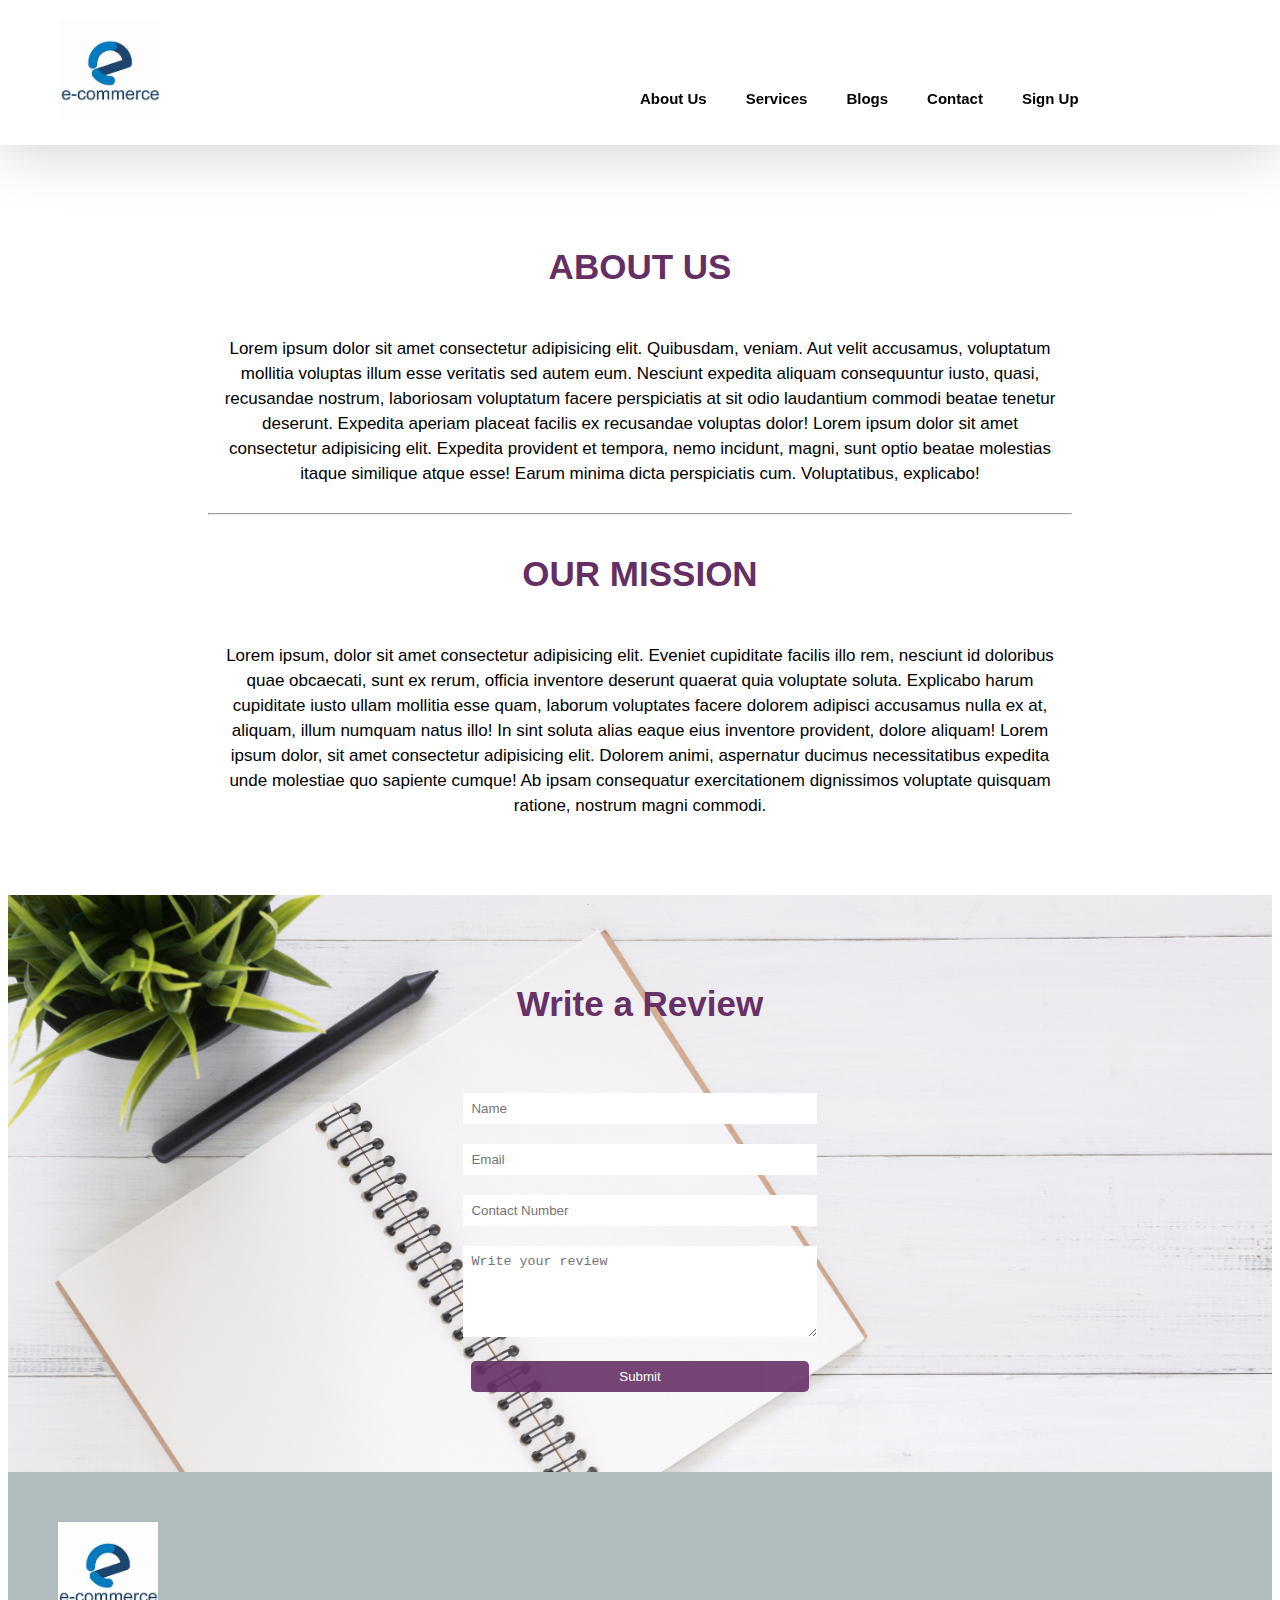
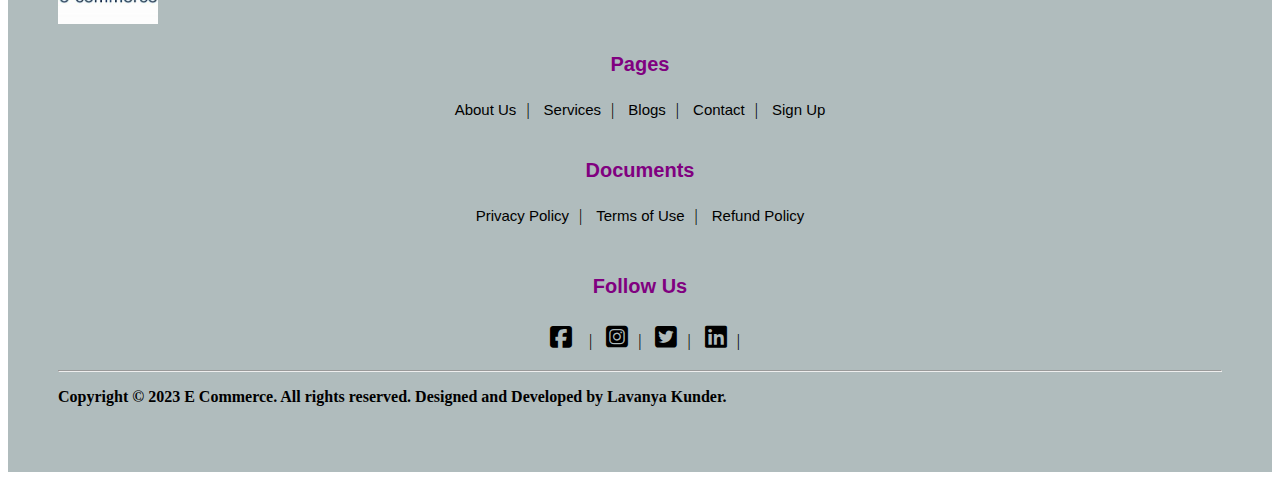
<file: about.html>
<!DOCTYPE html>
<html lang="en">

<head>
    <meta charset="UTF-8">
    <meta http-equiv="X-UA-Compatible" content="IE=edge">
    <meta name="viewport" content="width=device-width, initial-scale=1.0">
    <title>About Us</title>
    <link rel="stylesheet" type="text/css" href="style.css">
    <link href="https://cdnjs.cloudflare.com/ajax/libs/font-awesome/6.2.1/css/all.min.css" rel="stylesheet"
        type='text/css'>
</head>

<body>
    <nav class="nav nav_top">
        <div class="logo">
            <a href="index.html"><img src="icon.jpg" width="100"></a>
        </div>
        <div class="nav_side">
            <a href="about.html">About Us</a>
            <a href="service.html"> Services</a>
            <a href="blog.html"> Blogs</a>
            <a href="contact.html"> Contact</a>
            <a href="#">Sign Up</a>
        </div>
    </nav>

    <div class="about_us" style="padding-bottom: 50px;">
        <h2>About Us</h2>
        <div class="about_content">
            <p>Lorem ipsum dolor sit amet consectetur adipisicing elit. Quibusdam, veniam. Aut velit accusamus,
                voluptatum mollitia voluptas illum esse veritatis sed autem eum. Nesciunt expedita aliquam consequuntur
                iusto, quasi, recusandae nostrum, laboriosam voluptatum facere perspiciatis at sit odio laudantium
                commodi beatae tenetur deserunt. Expedita aperiam placeat facilis ex recusandae voluptas dolor!
                Lorem ipsum dolor sit amet consectetur adipisicing elit. Expedita provident et tempora, nemo incidunt,
                magni, sunt optio beatae molestias itaque similique atque esse! Earum minima dicta perspiciatis cum.
                Voluptatibus, explicabo!
            </p>
        </div>
        <hr>
        <h2>Our Mission</h2>
        <p>Lorem ipsum, dolor sit amet consectetur adipisicing elit. Eveniet cupiditate facilis illo rem, nesciunt id
            doloribus quae obcaecati, sunt ex rerum, officia inventore deserunt quaerat quia voluptate soluta. Explicabo
            harum cupiditate iusto ullam mollitia esse quam, laborum voluptates facere dolorem adipisci accusamus nulla
            ex at, aliquam, illum numquam natus illo! In sint soluta alias eaque eius inventore provident, dolore
            aliquam! Lorem ipsum dolor, sit amet consectetur adipisicing elit. Dolorem animi, aspernatur ducimus
            necessitatibus expedita unde molestiae quo sapiente cumque! Ab ipsam consequatur exercitationem dignissimos
            voluptate quisquam ratione, nostrum magni commodi.</p>
    </div>


    <div class="feed">
        <h2>Write a Review</h2>
        <div class="feed_form">
            <form name="submit-googlesheet" method="post">
                <input type="text" , name="Name" , placeholder="Name"><br>
                <input type="email" , name="Email" , placeholder="Email"><br>
                <input type="number" , name="Number" , placeholder="Contact Number"><br>
                <textarea name="Review" cols="6" rows="5" , placeholder="Write your review"></textarea><br>
                <button type="submit">Submit</button>
            </form>
        </div>



    </div>

    <footer>
        <div class="footer_logo">
            <a href="index.html"><img src="icon.jpg" width="100"></a>
        </div>
        <div class="pages">
            <h3>Pages</h3>
            <a href="about.html">About Us</a>|
            <a href="service.html"> Services</a>|
            <a href="blog.html"> Blogs</a>|
            <a href="contact.html"> Contact</a>|
            <a href="#">Sign Up</a>
        </div>
        <div class="doc">
            <h3>Documents</h3>
            <a href="">Privacy Policy</a>|
            <a href="">Terms of Use</a>|
            <a href="">Refund Policy</a>
        </div>
        <div class="social">
            <h3>Follow Us</h3>
            <a href="https://www.facebook.com/" target="_black"><i class="fa-brands fa-square-facebook"></i>
            </a>|
            <a href="https://www.instagram.com/" target="_black"><i class="fa-brands fa-square-instagram"></i></a>|
            <a href="https://twitter.com/" target="_black"><i class="fa-brands fa-square-twitter"></i></a>|
            <a href="https://www.linkedin.com/home" target="_black"><i class="fa-brands fa-linkedin"></i></a>|
        </div>

        <hr>
        <p><b>Copyright &copy; 2023 E Commerce. All rights reserved. Designed and Developed by Lavanya Kunder.</b></p>
    </footer>

    <script type="text/javascript">
        const form = document.forms['submit-googlesheet']
        const scriptURL = 'https://script.google.com/macros/s/AKfycbzXQEyujGev0vdOr5hb0HGYPeIt91vsD0Q6EvRBOH4OohAiXxdMR0Vw3nJh-jDgH0Cs/exec'

        form.addEventListener('submit', e => {
            e.preventDefault()
            fetch(scriptURL, { method: 'POST', body: new FormData(form) })
                .then(response => {
                    alert('Thank you for your review...Hope you had a great shopping experience with us!', response)
                    submitButton.disabled = false
                })
                .catch(error => {
                    alert('Error!', error.message)
                }
                )
        })
    </script>
</body>

</html>
</file>
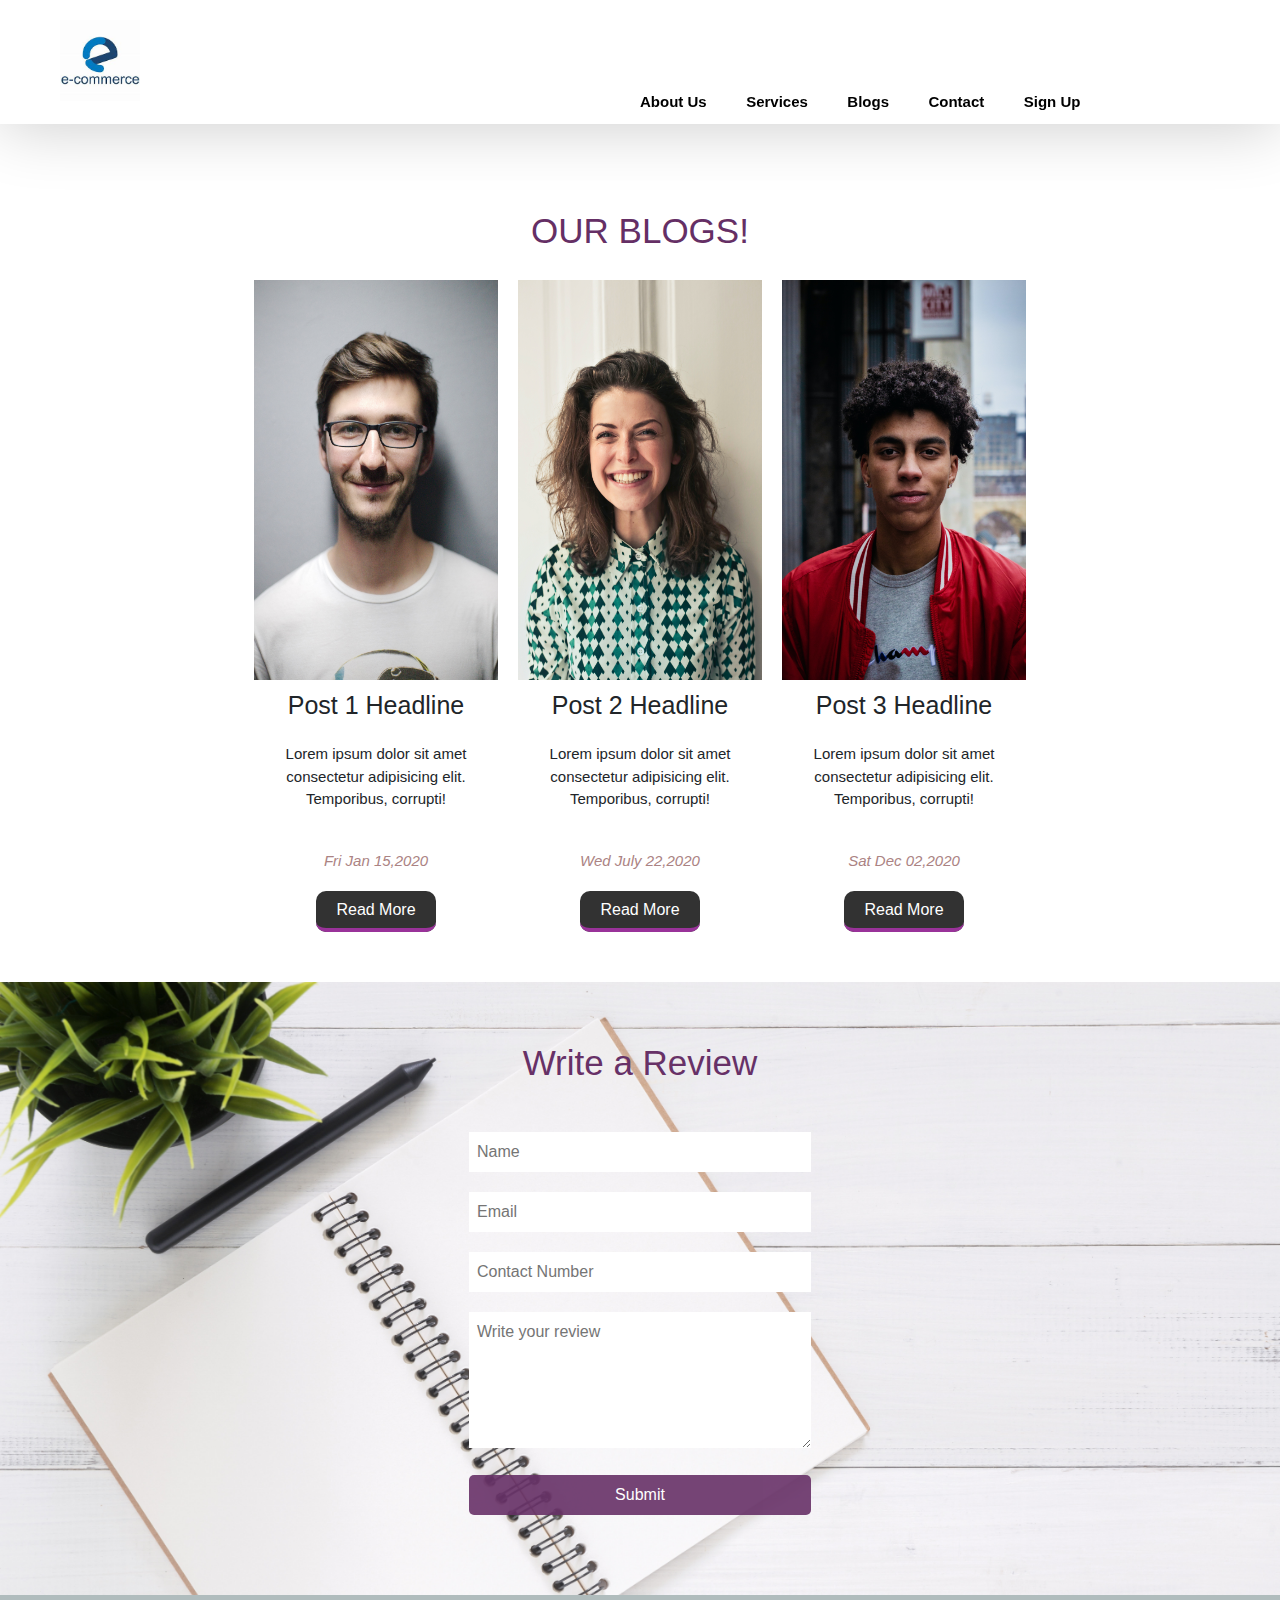
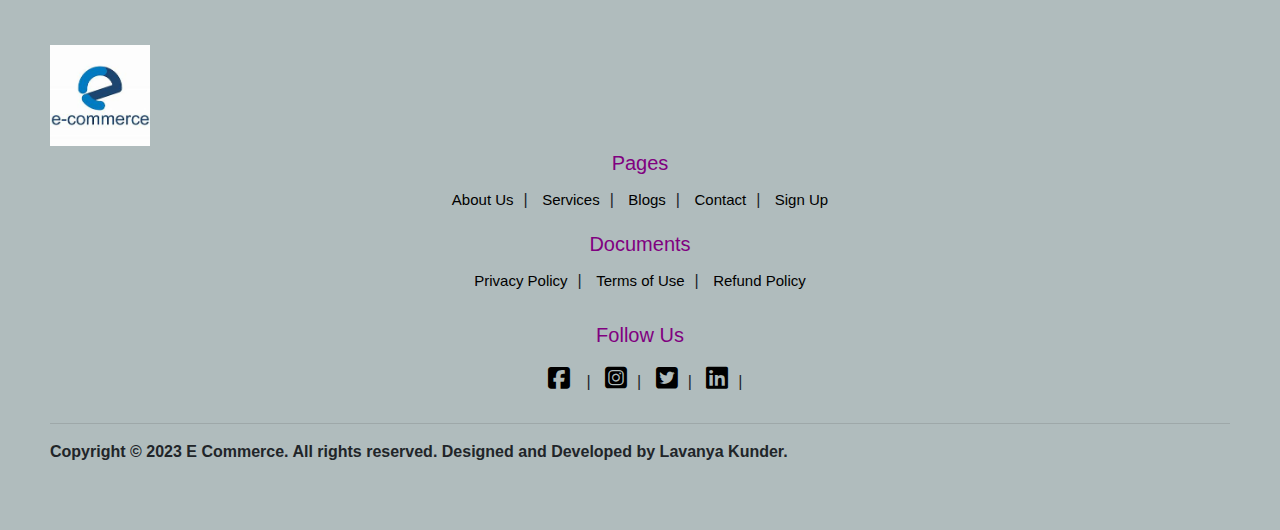
<file: blog.html>
<!DOCTYPE html>
<html lang="en">

<head>
    <meta charset="UTF-8">
    <meta http-equiv="X-UA-Compatible" content="IE=edge">
    <meta name="viewport" content="width=device-width, initial-scale=1.0">
    <title>Blogs</title>

    <link rel="stylesheet" href="https://cdn.jsdelivr.net/npm/bootstrap@4.3.1/dist/css/bootstrap.min.css"
        integrity="sha384-ggOyR0iXCbMQv3Xipma34MD+dH/1fQ784/j6cY/iJTQUOhcWr7x9JvoRxT2MZw1T" crossorigin="anonymous">

    <link rel="stylesheet" type="text/css" href="style.css">
    <link href="https://cdnjs.cloudflare.com/ajax/libs/font-awesome/6.2.1/css/all.min.css" rel="stylesheet"
        type='text/css'>
</head>

<body>
    <nav class="nav nav_top">
        <div class="logo">
            <a href="index.html"><img src="icon.jpg" width="100"></a>
        </div>
        <div class="nav_side">
            <a href="about.html">About Us</a>
            <a href="service.html"> Services</a>
            <a href="blog.html"> Blogs</a>
            <a href="contact.html"> Contact</a>
            <a href="#">Sign Up</a>
        </div>
    </nav>



    <div class="blog" style="padding-bottom: 50px;">
        <h2>Our Blogs!</h2>
        <div class="blog_container">

            <div class="item">
                <div class="item_img">
                    <img src="person1.jpg">
                </div>
                <div class="item_content">
                    <h3>Post 1 Headline</h3>
                    <p>Lorem ipsum dolor sit amet consectetur adipisicing elit. Temporibus, corrupti!</p>
                    <h6>Fri Jan 15,2020</h6>
                    <a href="">Read More</a>
                </div>
            </div>

            <div class="item">
                <div class="item_img">
                    <img src="person2.jpg">
                </div>
                <div class="item_content">
                    <h3>Post 2 Headline</h3>
                    <p>Lorem ipsum dolor sit amet consectetur adipisicing elit. Temporibus, corrupti!</p>
                    <h6>Wed July 22,2020</h6>
                    <a href="">Read More</a>
                </div>
            </div>

            <div class="item">
                <div class="item_img">
                    <img src="person3.jpg">
                </div>
                <div class="item_content">
                    <h3>Post 3 Headline </h3>
                    <p>Lorem ipsum dolor sit amet consectetur adipisicing elit. Temporibus, corrupti!</p>
                    <h6>Sat Dec 02,2020</h6>
                    <a href="">Read More</a>
                </div>
            </div>


        </div>
    </div>

    <div class="feed">
        <h2>Write a Review</h2>
        <div class="feed_form">
            <form name="submit-googlesheet" method="post">
                <input type="text" , name="Name" , placeholder="Name"><br>
                <input type="email" , name="Email" , placeholder="Email"><br>
                <input type="number" , name="Number" , placeholder="Contact Number"><br>
                <textarea name="Review" cols="6" rows="5" , placeholder="Write your review"></textarea><br>
                <button type="submit">Submit</button>
            </form>
        </div>



    </div>

    <footer>
        <div class="footer_logo">
            <a href="index.html"><img src="icon.jpg" width="100"></a>
        </div>
        <div class="pages">
            <h3>Pages</h3>
            <a href="about.html">About Us</a>|
            <a href="service.html"> Services</a>|
            <a href="blog.html"> Blogs</a>|
            <a href="contact.html"> Contact</a>|
            <a href="#">Sign Up</a>
        </div>
        <div class="doc">
            <h3>Documents</h3>
            <a href="">Privacy Policy</a>|
            <a href="">Terms of Use</a>|
            <a href="">Refund Policy</a>
        </div>
        <div class="social">
            <h3>Follow Us</h3>
            <a href="https://www.facebook.com/" target="_black"><i class="fa-brands fa-square-facebook"></i>
            </a>|
            <a href="https://www.instagram.com/" target="_black"><i class="fa-brands fa-square-instagram"></i></a>|
            <a href="https://twitter.com/" target="_black"><i class="fa-brands fa-square-twitter"></i></a>|
            <a href="https://www.linkedin.com/home" target="_black"><i class="fa-brands fa-linkedin"></i></a>|
        </div>

        <hr>
        <p><b>Copyright &copy; 2023 E Commerce. All rights reserved. Designed and Developed by Lavanya Kunder.</b></p>
    </footer>

    <script type="text/javascript">
        const form = document.forms['submit-googlesheet']
        const scriptURL = 'https://script.google.com/macros/s/AKfycbzXQEyujGev0vdOr5hb0HGYPeIt91vsD0Q6EvRBOH4OohAiXxdMR0Vw3nJh-jDgH0Cs/exec'

        form.addEventListener('submit', e => {
            e.preventDefault()
            fetch(scriptURL, { method: 'POST', body: new FormData(form) })
                .then(response => {
                    alert('Thank you for your review...Hope you had a great shopping experience with us!', response)
                    submitButton.disabled = false
                })
                .catch(error => {
                    alert('Error!', error.message)
                }
                )
        })
    </script>
</body>

</html>
</file>
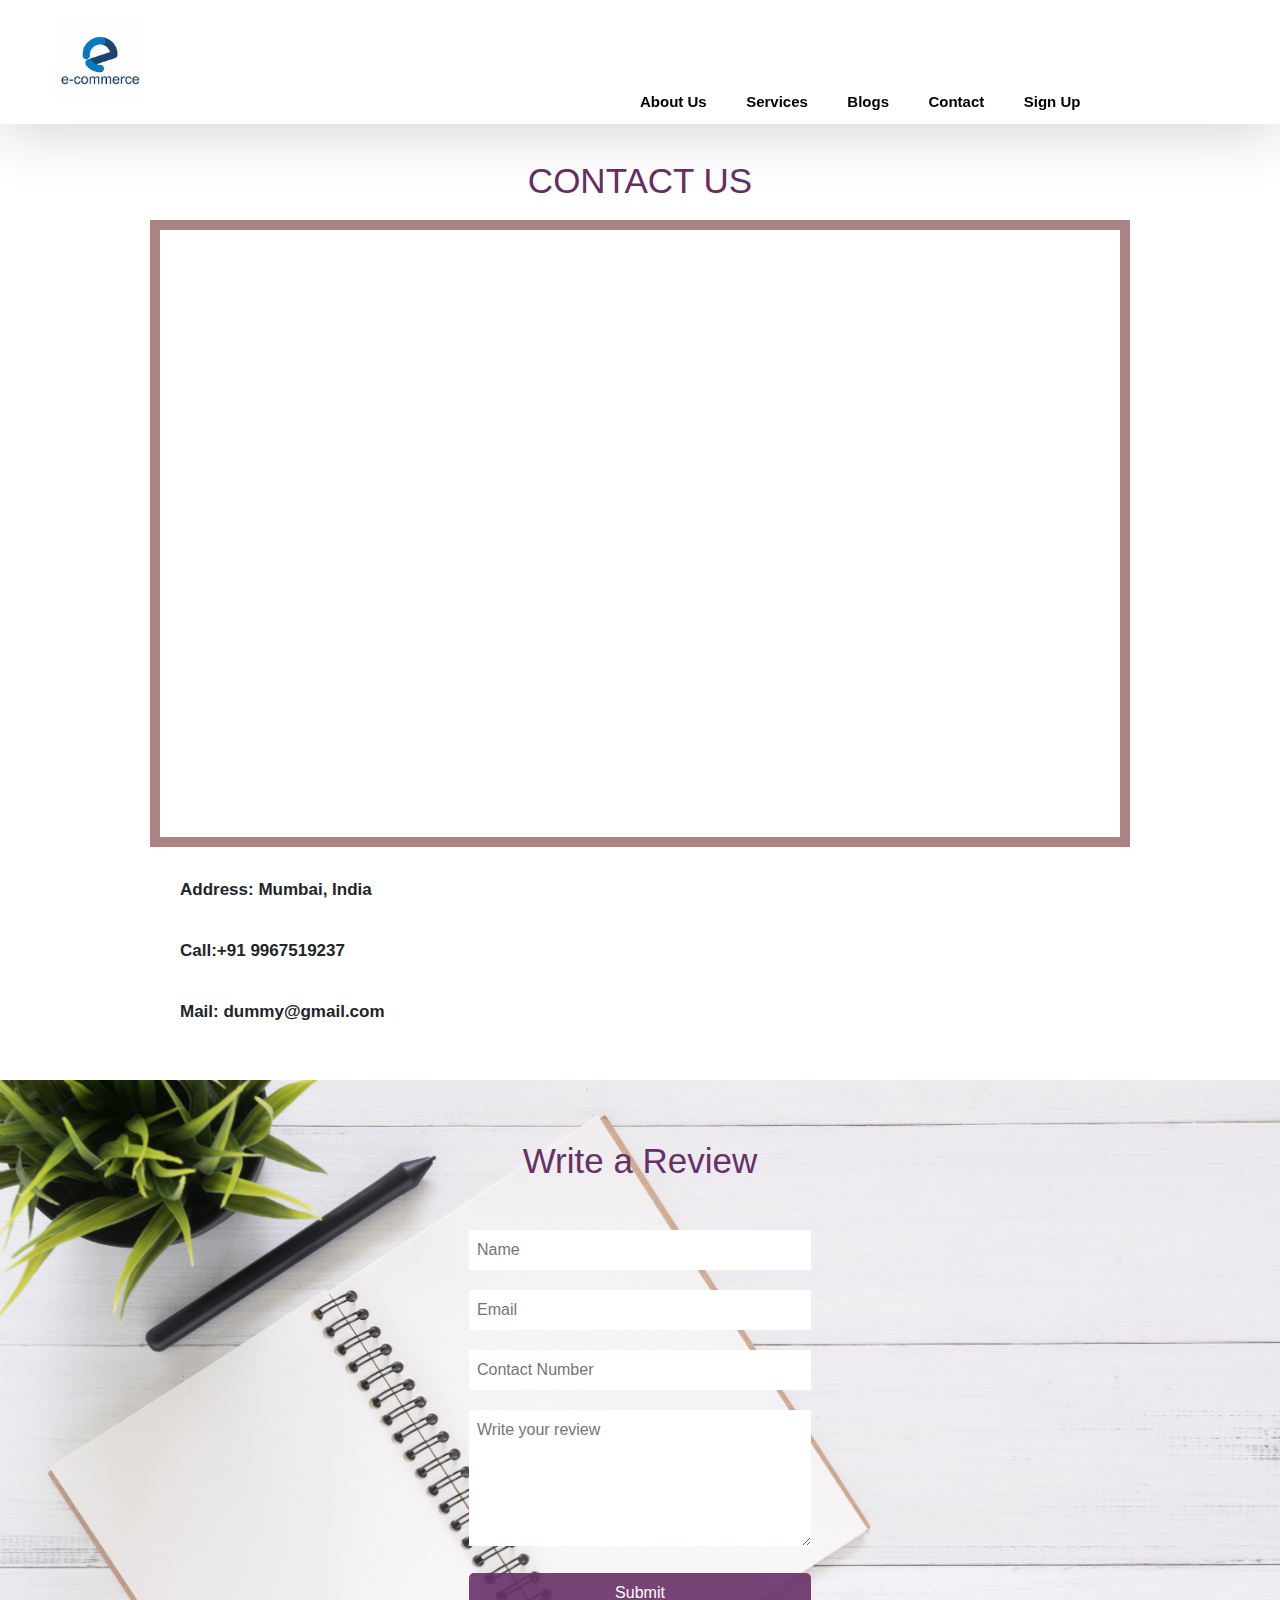
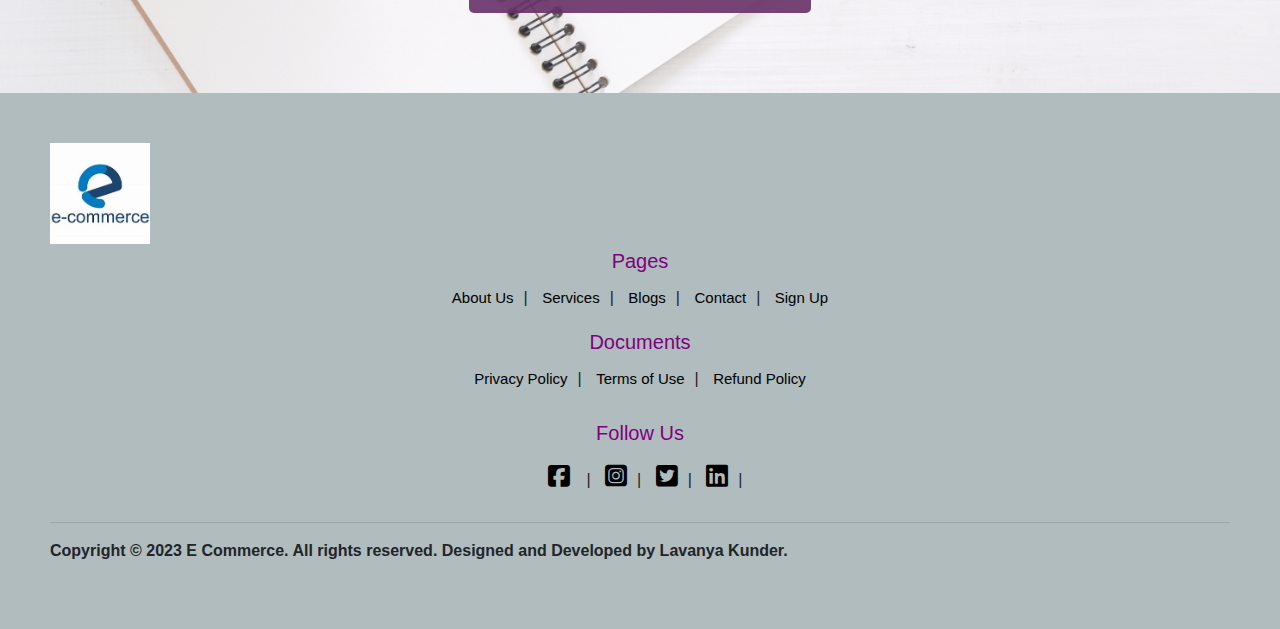
<file: contact.html>
<!DOCTYPE html>
<html lang="en">

<head>
    <meta charset="UTF-8">
    <meta http-equiv="X-UA-Compatible" content="IE=edge">
    <meta name="viewport" content="width=device-width, initial-scale=1.0">
    <title>Contact Us</title>

    <link rel="stylesheet" href="https://cdn.jsdelivr.net/npm/bootstrap@4.3.1/dist/css/bootstrap.min.css"
        integrity="sha384-ggOyR0iXCbMQv3Xipma34MD+dH/1fQ784/j6cY/iJTQUOhcWr7x9JvoRxT2MZw1T" crossorigin="anonymous">

    <link rel="stylesheet" type="text/css" href="style.css">
    <link href="https://cdnjs.cloudflare.com/ajax/libs/font-awesome/6.2.1/css/all.min.css" rel="stylesheet"
        type='text/css'>
</head>

<body>
    <nav class="nav nav_top">
        <div class="logo">
            <a href="index.html"><img src="icon.jpg" width="100"></a>
        </div>
        <div class="nav_side">
            <a href="about.html">About Us</a>
            <a href="service.html"> Services</a>
            <a href="blog.html"> Blogs</a>
            <a href="contact.html"> Contact</a>
            <a href="#">Sign Up</a>
        </div>
    </nav>

    <div class="contact_container" style="padding-bottom: 10px;">
        <h2>Contact Us</h2>
        <div class="g_map">
            <iframe
                src="https://www.google.com/maps/embed?pb=!1m18!1m12!1m3!1d241188.3371142332!2d72.77961388646!3d19.170388462538753!2m3!1f0!2f0!3f0!3m2!1i1024!2i768!4f13.1!3m3!1m2!1s0x3be7c85099bd2947%3A0x1ecc1a60c474a8ae!2sChhatrapati%20Shivaji%20Maharaj%20International%20Airport!5e0!3m2!1sen!2sin!4v1675800058771!5m2!1sen!2sin"
                width="100%" height="600" style="border:0;" allowfullscreen="" loading="lazy"
                referrerpolicy="no-referrer-when-downgrade"></iframe>
        </div>
        <div class="contact_content">
            <p><b>Address: Mumbai, India</b></p>
            <p><b>Call:+91 9967519237</b></p>
            <p><b>Mail: dummy@gmail.com</b></p>
        </div>
    </div>

    <div class="feed">
        <h2>Write a Review</h2>
        <div class="feed_form">
            <form name="submit-googlesheet" method="post">
                <input type="text" , name="Name" , placeholder="Name"><br>
                <input type="email" , name="Email" , placeholder="Email"><br>
                <input type="number" , name="Number" , placeholder="Contact Number"><br>
                <textarea name="Review" cols="6" rows="5" , placeholder="Write your review"></textarea><br>
                <button type="submit">Submit</button>
            </form>
        </div>



    </div>

    <footer>
        <div class="footer_logo">
            <a href="index.html"><img src="icon.jpg" width="100"></a>
        </div>
        <div class="pages">
            <h3>Pages</h3>
            <a href="about.html">About Us</a>|
            <a href="service.html"> Services</a>|
            <a href="blog.html"> Blogs</a>|
            <a href="contact.html"> Contact</a>|
            <a href="#">Sign Up</a>
        </div>
        <div class="doc">
            <h3>Documents</h3>
            <a href="">Privacy Policy</a>|
            <a href="">Terms of Use</a>|
            <a href="">Refund Policy</a>
        </div>
        <div class="social">
            <h3>Follow Us</h3>
            <a href="https://www.facebook.com/" target="_black"><i class="fa-brands fa-square-facebook"></i>
            </a>|
            <a href="https://www.instagram.com/" target="_black"><i class="fa-brands fa-square-instagram"></i></a>|
            <a href="https://twitter.com/" target="_black"><i class="fa-brands fa-square-twitter"></i></a>|
            <a href="https://www.linkedin.com/home" target="_black"><i class="fa-brands fa-linkedin"></i></a>|
        </div>

        <hr>
        <p><b>Copyright &copy; 2023 E Commerce. All rights reserved. Designed and Developed by Lavanya Kunder.</b></p>
    </footer>


    <script type="text/javascript">
        const form = document.forms['submit-googlesheet']
        const scriptURL = 'https://script.google.com/macros/s/AKfycbzXQEyujGev0vdOr5hb0HGYPeIt91vsD0Q6EvRBOH4OohAiXxdMR0Vw3nJh-jDgH0Cs/exec'

        form.addEventListener('submit', e => {
            e.preventDefault()
            fetch(scriptURL, { method: 'POST', body: new FormData(form) })
                .then(response => {
                    alert('Thank you for your review...Hope you had a great shopping experience with us!', response)
                    submitButton.disabled = false
                })
                .catch(error => {
                    alert('Error!', error.message)
                }
                )
        })
    </script>
</body>

</html>
</file>
<file: style.css>
body {}

.nav {
    background-color: white;
    z-index: 9;
    padding: 10px;
    padding-left: 50px;
    padding-right: 50px;
    display: flex;
    box-shadow: 0px 3px 65px 0px rgba(0, 0, 0, .2);
}

.nav_top {
    position: fixed;
    top: 0;
    right: 0;
    left: 0;
}

.logo {
    width: 50%;
    float: left;
}

.logo img {
    padding: 10px;
}

.nav_side {
    float: right;
    width: 50%;
    margin-top: 80px;
}

.main {
    background-image: url("bg.jpg");
    background-position: center;
    background-size: cover;
    background-repeat: no-repeat;
    background-attachment: fixed;
    height: 100vh;
}

.main .main_content {
    padding-top: 15%;
    margin-left: 10%;
    margin-right: 10%;
}

.main .main_content h2 {
    color: rgb(52, 3, 62);
    font-size: 40px;
    font-family: 'Lucida Sans', 'Lucida Sans Regular', 'Lucida Grande', 'Lucida Sans Unicode', Geneva, Verdana, sans-serif;
    font-weight: bolder;
    text-align: center;
    line-height: 25px;
}

.main .main_content h2 span {
    font-size: 30px;
    opacity: 0.8;
    font-weight: lighter;
    line-height: 20px;
    color: rgb(242, 241, 247);
    font-weight: 400;
    margin-top: 50px;
}


.nav_side a {
    text-decoration: none;
    margin-right: 35px;
    padding-top: 40px;
    color: black;
    font-weight: bold;
    font-family: 'Lucida Sans', 'Lucida Sans Regular', 'Lucida Grande', 'Lucida Sans Unicode', Geneva, Verdana, sans-serif;
    font-size: 15px;
    justify-content: center;
    align-items: center;
    align-content: center;
    text-align: center;
}


.nav_side a:hover {
    color: orange;
    text-decoration: underline;
    transition: all 1s ease;
}

.main .main_content .btn {
    margin-top: 50px;
    margin-left: 375px;
}

.main .main_content .btn a {
    text-decoration: none;
    margin: 50px;
    padding: 10px 20px;
    background-color: black;
    color: white;
    border-bottom: 4px solid purple;
    font-family: 'Gill Sans', 'Gill Sans MT', Calibri, 'Trebuchet MS', sans-serif;
    text-align: justify;
    border-radius: 10px;
    opacity: 0.8;
    transition: 0.5s;
}

.main .main_content .btn a:hover {
    border: none;
    transition: 0.5s;
    opacity: 0.7;
    color: black;
    background-color: white;
    border-bottom: 4px solid rgb(15, 2, 15);
}

.product {
    padding-bottom: 50px;
}

.product h2 {
    color: black;
    font-size: 35px;
    text-align: center;
    padding: 20px
}

.product .prod_container {
    display: flex;
    margin-left: 5%;
    margin-right: 5%;
}

.product .prod_container .item {
    width: 33.33%;
    margin: 10px;
    height: auto;
}

.product .prod_container .item:hover {
    box-shadow: 0px 3px 65px 0px rgba(0, 0, 0, .15);
}

.product .prod_container .item .item_img {
    width: 100%;
    height: 250px;
    overflow: hidden;
}

.product .prod_container .item .item_img img {
    width: 100%;
    height: 250px;
}

.product .prod_container .item .item_content {
    text-align: center;
}

.product .prod_container .item .item_content h3 {
    padding: 10px;
    font-size: 25px;
    font-family: 'Lucida Sans', 'Lucida Sans Regular', 'Lucida Grande', 'Lucida Sans Unicode', Geneva, Verdana, sans-serif;
}

.product .prod_container .item .item_content p {
    padding: 5px;
    font-size: 15px;
    font-family: sans-serif;
}


.product .prod_container .item .item_content a {
    text-decoration: none;
    margin: 50px;
    padding: 10px 20px;
    background-color: black;
    color: white;
    border-bottom: 4px solid purple;
    font-family: 'Lucida Sans', 'Lucida Sans Regular', 'Lucida Grande', 'Lucida Sans Unicode', Geneva, Verdana, sans-serif;
    text-align: justify;
    border-radius: 10px;
    opacity: 0.8;
    transition: 0.5s;
    font-family: 'Gill Sans', 'Gill Sans MT', Calibri, 'Trebuchet MS', sans-serif;
}


.product .prod_container .item .item_content a:hover {
    border: none;
    transition: 0.5s;
    opacity: 0.7;
    color: black;
    background-color: rgb(171, 131, 131);
    border-bottom: 4px solid rgb(15, 2, 15);
}

.product .product_btn {
    text-align: center;
    margin-top: 50px;

}

.product .product_btn a {
    text-decoration: none;
    padding: 10px 20px;
    background-color: black;
    color: white;
    border-bottom: 4px solid purple;
    font-family: 'Lucida Sans', 'Lucida Sans Regular', 'Lucida Grande', 'Lucida Sans Unicode', Geneva, Verdana, sans-serif;
    text-align: justify;
    border-radius: 10px;
    opacity: 0.8;
    transition: 0.5s;
    font-family: 'Gill Sans', 'Gill Sans MT', Calibri, 'Trebuchet MS', sans-serif;

}

.product .product_btn a:hover {
    border: none;
    transition: 0.5s;
    opacity: 0.7;
    color: black;
    background-color: rgb(171, 131, 131);
    border-bottom: 4px solid rgb(15, 2, 15);

}

.keypoint {
    padding: 50px;
}

.keypoint h2 {
    color: black;
    font-size: 35px;
    text-align: center;
    padding: 10px
}

.keypoint .key_container {
    display: flex;
}

.keypoint .key_container .key_content {
    width: 40%;
    padding: 20px;
    float: left;
}

.keypoint .key_container .key_content li {
    list-style: none;
    font-size: 12px;
    margin: 10px;
    padding: 10px;
    border-left: 2px solid purple;
    text-align: left;
    color: black;
    font-family: sans-serif;
    box-shadow: 0px 3px 65px 0px rgba(0, 0, 0, .15);
}

.keypoint .key_container .key_img {
    width: 50%;
    float: right;
    margin-left: 100px;
}

.keypoint .key_container .key_img img {
    width: 100%;
}

.testi {
    padding: 50px;
}

.testi h2 {
    color: black;
    font-size: 35px;
    text-align: center;
    padding: 10px
}

.testi .testi_container {
    margin-right: 10%;
    margin-left: 10%;
    text-align: center;
    width: 400px;
    height: 400px;
}

.testi .testi_container .carousel-indicators {
    background-color: white;
    box-shadow: none;

}

.testi .testi_container .item {
    width: 100%;
    padding: 20px;
    background-color: white;
    box-shadow: none;
    text-align: center;
}

.testi .testi_container .itemcarousel-inner .carousel-item {
    width: 350px;
    height: 350px;
    overflow: hidden;
    text-align: center;
}

.testi .testi_container .carousel-inner .carousel-item {
    width: 350px;
    height: 350px;
    border-radius: 50%;
}

.testi .testi_container .carousel-inner .carousel-item h5 {
    font-weight: bold;
    color: rgb(250, 240, 250);
}

.testi .testi_container .carousel-inner .carousel-item p {
    font-weight: bold;
    color: rgb(240, 234, 240);
}

.team {
    padding: 50px;
}

.team h2 {
    color: black;
    font-size: 35px;
    text-align: center;
    padding: 10px
}

.team .team_container {
    display: flex;

}

.team .team_container .team_video {
    width: 50%;
    padding: 50px;


}

.team .team_container .team_video video {
    width: 100%;
}

.team .team_container .team_content {
    width: 40%;
    padding: 20px;
    margin-left: 50px;
}

.team .team_container .team_content p {
    padding: 5px;
    font-size: 15px;
    font-family: sans-serif;
}

.feed {
    padding: 50px;
    background-image: url("feed.jpg");
    background-size: cover;
}

.feed h2 {
    text-align: center;
    color: rgb(103, 49, 103);
    font-size: 35px;
    font-family: 'Lucida Sans', 'Lucida Sans Regular', 'Lucida Grande', 'Lucida Sans Unicode', Geneva, Verdana, sans-serif;
    padding: 10px;
}

.feed .feed_form {
    text-align: center;
}

.feed .feed_form form {
    padding: 20px;
}

.feed .feed_form form input {
    width: 30%;
    margin: 10px;
    padding: 8px;
    outline: none;
    border: none;
}

.feed .feed_form form textarea {
    width: 30%;
    margin: 10px;
    padding: 8px;
    outline: none;
    border: none;
    background-color: ;
}

.feed .feed_form form button {
    width: 30%;
    margin: 10px;
    padding: 8px;
    outline: none;
    border: none;
    opacity: 0.9;
    background-color: rgb(103, 49, 103);
    color: white;
    border-radius: 5px;
}

.feed .feed_form form button:hover {
    opacity: 0.7;
    color: black;
    background-color: rgb(171, 131, 131);
    border-radius: 5px;
    width: 30%;
    margin: 10px;
    padding: 8px;
    outline: none;
}

.about_us {
    padding: 200px;
}

.about_us h2 {
    color: rgb(101, 47, 101);
    font-size: 35px;
    text-align: center;
    padding: 10px;
    text-transform: uppercase;
    font-family: 'Lucida Sans', 'Lucida Sans Regular', 'Lucida Grande', 'Lucida Sans Unicode', Geneva, Verdana, sans-serif;
}

.about_us p {
    padding: 10px;
    font-size: 17px;
    font-family: sans-serif;
    text-align: center;
    line-height: 25px;
}

.blog {
    padding: 200px;

}



.blog h2 {
    color: rgb(101, 47, 101);
    font-size: 35px;
    text-align: center;
    padding: 10px;
    text-transform: uppercase;
    font-family: 'Lucida Sans', 'Lucida Sans Regular', 'Lucida Grande', 'Lucida Sans Unicode', Geneva, Verdana, sans-serif;

}

.blog .blog_container {
    display: flex;
    margin-left: 5%;
    margin-right: 5%;
}

.blog .blog_container .item {
    width: 33.33%;
    margin: 10px;
    height: auto;
}

.blog .blog_container .item:hover {
    box-shadow: 0px 3px 65px 0px rgba(0, 0, 0, .15);
}

.blog .blog_container .item .item_img {
    width: 100%;
    height: 400px;
    overflow: hidden;
}

.blog .blog_container .item .item_img img {
    width: 100%;
    height: 400px;
}

.blog .blog_container .item .item_content {
    text-align: center;
}

.blog .blog_container .item .item_content h3 {
    padding: 10px;
    font-size: 25px;
    font-family: 'Lucida Sans', 'Lucida Sans Regular', 'Lucida Grande', 'Lucida Sans Unicode', Geneva, Verdana, sans-serif;
}

.blog .blog_container .item .item_content p {
    padding: 5px;
    font-size: 15px;
    font-family: 'Lucida Sans', 'Lucida Sans Regular', 'Lucida Grande', 'Lucida Sans Unicode', Geneva, Verdana, sans-serif;
}

.blog .blog_container .item .item_content h6 {
    padding: 5px;
    font-size: 15px;
    font-family: Verdana, Geneva, Tahoma, sans-serif;
    color: rgb(171, 131, 131);
    font-style: italic;
    padding: 20px;
}


.blog .blog_container .item .item_content a {
    text-decoration: none;
    margin: 50px;
    padding: 10px 20px;
    background-color: black;
    color: white;
    border-bottom: 4px solid purple;
    font-family: 'Lucida Sans', 'Lucida Sans Regular', 'Lucida Grande', 'Lucida Sans Unicode', Geneva, Verdana, sans-serif;
    text-align: justify;
    border-radius: 10px;
    opacity: 0.8;
    transition: 0.5s;
    font-family: 'Gill Sans', 'Gill Sans MT', Calibri, 'Trebuchet MS', sans-serif;
}


.blog .blog_container .item .item_content a:hover {
    border: none;
    transition: 0.5s;
    opacity: 0.7;
    color: black;
    background-color: rgb(171, 131, 131);
    border-bottom: 4px solid rgb(15, 2, 15);
}

.service {
    padding-bottom: 50px;
}

.service h2 {
    color: rgb(101, 47, 101);
    font-size: 35px;
    text-align: center;
    padding: 10px;
    text-transform: uppercase;
    font-family: 'Lucida Sans', 'Lucida Sans Regular', 'Lucida Grande', 'Lucida Sans Unicode', Geneva, Verdana, sans-serif;

}

.service .service_container {
    display: flex;
    margin-left: 5%;
    margin-right: 5%;
}

.service .service_container .item {
    width: 33.33%;
    margin: 10px;
    height: auto;
}

.service .service_container .item:hover {
    box-shadow: 0px 3px 65px 0px rgba(0, 0, 0, .15);
}

.service .service_container .item .item_img {
    width: 100%;
    height: 300px;
    overflow: hidden;
}

.service .service_container .item .item_img img {
    width: 100%;
    height: 300px;
}

.service .service_container .item .item_content {
    text-align: center;
}

.service .service_container .item .item_content h3 {
    padding: 10px;
    font-size: 25px;
    color: rgb(171, 131, 131);
    font-style: italic;
    font-family: 'Lucida Sans', 'Lucida Sans Regular', 'Lucida Grande', 'Lucida Sans Unicode', Geneva, Verdana, sans-serif;
}

.service .service_container .item .item_content p {
    padding: 5px;
    font-size: 15px;
    font-family: 'Lucida Sans', 'Lucida Sans Regular', 'Lucida Grande', 'Lucida Sans Unicode', Geneva, Verdana, sans-serif;
}




.service .service_container .item .item_content a {
    text-decoration: none;
    margin: 50px;
    padding: 10px 20px;
    background-color: black;
    color: white;
    border-bottom: 4px solid purple;
    font-family: 'Lucida Sans', 'Lucida Sans Regular', 'Lucida Grande', 'Lucida Sans Unicode', Geneva, Verdana, sans-serif;
    text-align: justify;
    border-radius: 10px;
    opacity: 0.8;
    transition: 0.5s;
    font-family: 'Gill Sans', 'Gill Sans MT', Calibri, 'Trebuchet MS', sans-serif;
}


.service .service_container .item .item_content a:hover {
    border: none;
    transition: 0.5s;
    opacity: 0.7;
    color: black;
    background-color: rgb(171, 131, 131);
    border-bottom: 4px solid rgb(15, 2, 15);
}


.contact_container {
    padding: 150px;
}

.contact_container h2 {
    color: rgb(101, 47, 101);
    font-size: 35px;
    text-align: center;
    padding: 10px;
    text-transform: uppercase;
    font-family: 'Lucida Sans', 'Lucida Sans Regular', 'Lucida Grande', 'Lucida Sans Unicode', Geneva, Verdana, sans-serif;
}

.contact_container .g_map {
    border: 10px solid rgb(171, 131, 131);
}

.contact_container .contact_content {
    padding: 20px;
}

.contact_container .contact_content p {
    padding: 10px;
    font-size: 17px;
    font-family: sans-serif;
    text-align: left;
    line-height: 25px;
}

footer {
    background-color: #b0bcbd;
    padding: 50px;
}

footer .pages {
    text-align: center;
}

footer .pages h3 {
    color: purple;
    font-size: 20px;
    font-family: 'Lucida Sans', 'Lucida Sans Regular', 'Lucida Grande', 'Lucida Sans Unicode', Geneva, Verdana, sans-serif;
    padding: 5px;
}

footer .pages a {
    text-decoration: none;
    margin: 10px;
    color: black;
    font-size: 15px;
    font-family: 'Lucida Sans', 'Lucida Sans Regular', 'Lucida Grande', 'Lucida Sans Unicode', Geneva, Verdana, sans-serif;

}

footer .pages a:hover {
    color: white;
}

footer .doc {
    padding: 15px;
    text-align: center;
}

footer .doc h3 {
    color: purple;
    font-size: 20px;
    font-family: 'Lucida Sans', 'Lucida Sans Regular', 'Lucida Grande', 'Lucida Sans Unicode', Geneva, Verdana, sans-serif;
    padding: 5px;
}

footer .doc a {
    text-decoration: none;
    margin: 10px;
    color: black;
    font-size: 15px;
    font-family: 'Lucida Sans', 'Lucida Sans Regular', 'Lucida Grande', 'Lucida Sans Unicode', Geneva, Verdana, sans-serif;

}

footer .doc a:hover {
    color: white;
}

footer .social {
    padding: 10px;
    text-align: center;
}

footer .social h3 {
    color: purple;
    font-size: 20px;
    font-family: 'Lucida Sans', 'Lucida Sans Regular', 'Lucida Grande', 'Lucida Sans Unicode', Geneva, Verdana, sans-serif;
    padding: 5px;
}

footer .social a {
    text-decoration: none;
    margin: 10px;
    color: black;
    font-size: 25px;
    font-family: 'Lucida Sans', 'Lucida Sans Regular', 'Lucida Grande', 'Lucida Sans Unicode', Geneva, Verdana, sans-serif;

}

footer .social a:hover {
    color: white;
}

footer .contact {
    text-align: center;
}

footer .doc {
    padding: 15px;
    text-align: center;
}

footer .contact h3 {
    color: purple;
    font-size: 20px;
    font-family: 'Lucida Sans', 'Lucida Sans Regular', 'Lucida Grande', 'Lucida Sans Unicode', Geneva, Verdana, sans-serif;
    padding: 5px;
}
</file>
